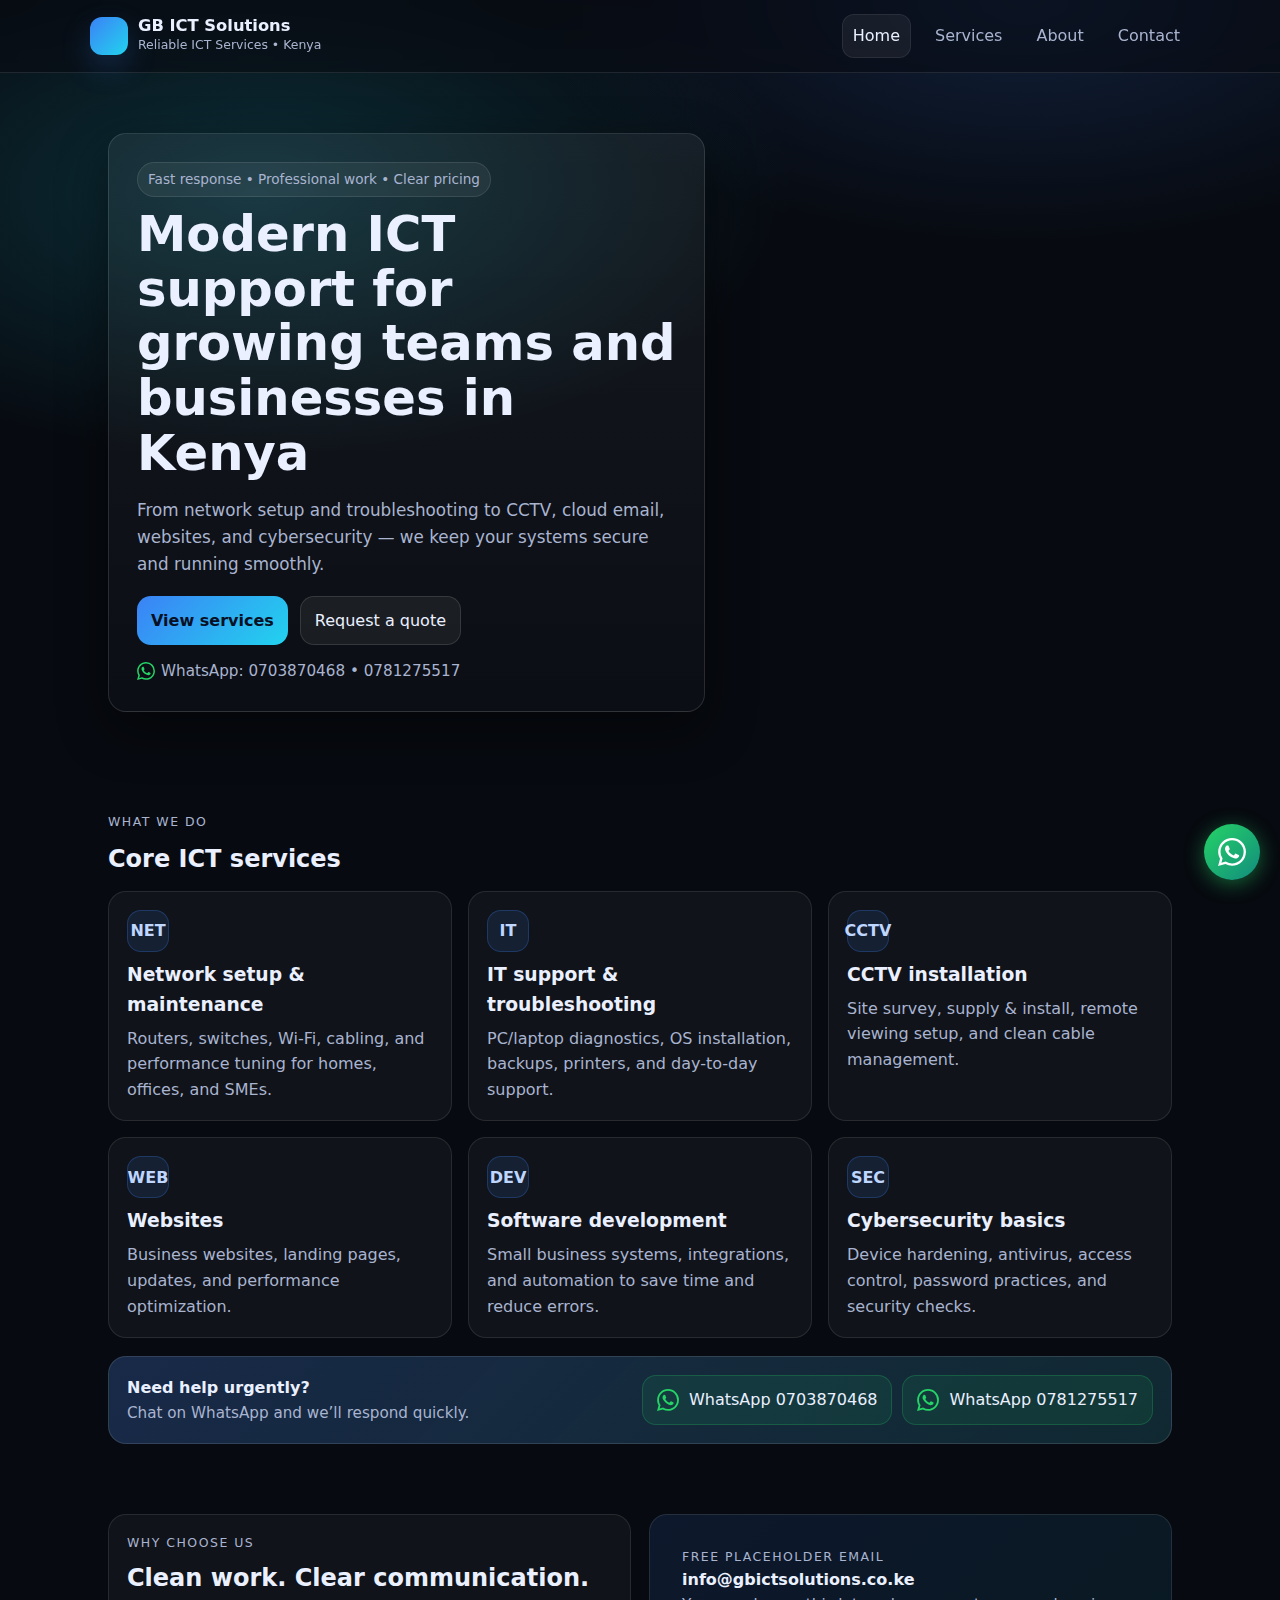
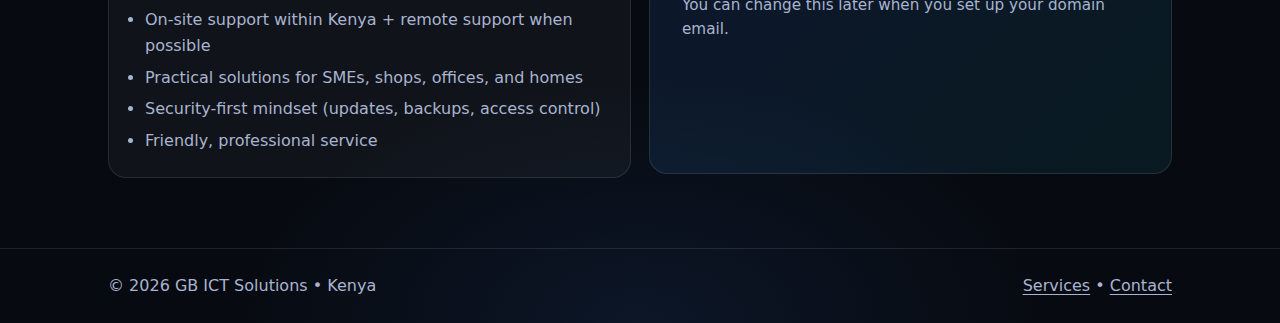
<file: docs/index.html>
<!doctype html>
<html lang="en">
<head>
<meta charset="utf-8" />
<meta name="viewport" content="width=device-width, initial-scale=1" />
<title>GB ICT Solutions | ICT Services in Kenya</title>
<meta name="description" content="GB ICT Solutions provides ICT services in Kenya: network setup, IT support, CCTV, software development, websites, cloud/email, and cybersecurity." />
<link rel="stylesheet" href="assets/css/styles.css" />
</head>
<body>
<header class="nav">
<div class="container nav-inner">
<a class="brand" href="index.html">
<div class="logo" aria-hidden="true"></div>
<span>
<span class="title">GB ICT Solutions</span>
<span class="tag">Reliable ICT Services • Kenya</span>
</span>
</a>

<nav class="links" aria-label="Main navigation">
<a data-nav href="index.html">Home</a>
<a data-nav href="services.html">Services</a>
<a data-nav href="about.html">About</a>
<a data-nav href="contact.html">Contact</a>
</nav>
</div>
</header>

<main>
<section class="hero">
<div class="container hero-grid">
<div class="hero-card">
<div class="hero-copy">
<div class="badge">Fast response • Professional work • Clear pricing</div>
<h1 class="h1">Modern ICT support for growing teams and businesses in Kenya</h1>
<p class="lead">
From network setup and troubleshooting to CCTV, cloud email, websites, and cybersecurity — we keep your systems secure and running smoothly.
</p>
<div class="cta-row">
<a class="btn primary" href="services.html">View services</a>
<a class="btn" href="contact.html">Request a quote</a>
</div>
<div style="margin-top:14px" class="small flex-center gap-6">
<span class="wa-icon-sm"></span>
WhatsApp: 0703870468 • 0781275517
</div>
</div>
</div>

</div>
</section>

<section class="section">
<div class="container">
<div class="kicker">What we do</div>
<h2 style="margin:8px 0 12px">Core ICT services</h2>

<div class="grid">
<div class="card">
<div class="icon">NET</div>
<h3>Network setup & maintenance</h3>
<p>Routers, switches, Wi‑Fi, cabling, and performance tuning for homes, offices, and SMEs.</p>
</div>
<div class="card">
<div class="icon">IT</div>
<h3>IT support & troubleshooting</h3>
<p>PC/laptop diagnostics, OS installation, backups, printers, and day-to-day support.</p>
</div>
<div class="card">
<div class="icon">CCTV</div>
<h3>CCTV installation</h3>
<p>Site survey, supply & install, remote viewing setup, and clean cable management.</p>
</div>
<div class="card">
<div class="icon">WEB</div>
<h3>Websites</h3>
<p>Business websites, landing pages, updates, and performance optimization.</p>
</div>
<div class="card">
<div class="icon">DEV</div>
<h3>Software development</h3>
<p>Small business systems, integrations, and automation to save time and reduce errors.</p>
</div>
<div class="card">
<div class="icon">SEC</div>
<h3>Cybersecurity basics</h3>
<p>Device hardening, antivirus, access control, password practices, and security checks.</p>
</div>
</div>

<div style="margin-top:18px" class="banner">
<div>
<div style="font-weight:700">Need help urgently?</div>
<div class="small">Chat on WhatsApp and we’ll respond quickly.</div>
</div>
<div style="display:flex;gap:10px;flex-wrap:wrap">
<a class="btn whatsapp" href="https://wa.me/254703870468" target="_blank" rel="noopener"><span class="wa-icon"></span> WhatsApp 0703870468</a>
<a class="btn whatsapp" href="https://wa.me/254781275517" target="_blank" rel="noopener"><span class="wa-icon"></span> WhatsApp 0781275517</a>
</div>
</div>
</div>
</section>

<section class="section" style="padding-top:0">
<div class="container split">
<div class="panel">
<div class="kicker">Why choose us</div>
<h2>Clean work. Clear communication.</h2>
<ul>
<li>On-site support within Kenya + remote support when possible</li>
<li>Practical solutions for SMEs, shops, offices, and homes</li>
<li>Security-first mindset (updates, backups, access control)</li>
<li>Friendly, professional service</li>
</ul>
</div>
<div class="panel" style="background: linear-gradient(135deg, rgba(59,130,246,.12), rgba(34,211,238,.08)); min-height:260px;">
<div style="padding:14px; max-width:520px">
<div class="kicker">Free placeholder email</div>
<div style="font-weight:700">info@gbictsolutions.co.ke</div>
<div class="small">You can change this later when you set up your domain email.</div>
</div>
</div>
</div>
</section>

</main>

<footer class="footer">
<div class="container footer-inner">
<div>© <span data-year></span> GB ICT Solutions • Kenya</div>
<div>
<a href="services.html">Services</a> • <a href="contact.html">Contact</a>
</div>
</div>
</footer>

<div class="chat-widget" id="chat-widget" aria-label="Live chat">
<div class="chat-box" id="chat-box" role="dialog" aria-label="Chat options">
<div class="chat-header">
<div class="chat-title"><span class="wa-icon"></span> Live chat</div>
<p class="chat-msg">WhatsApp or send a message — we’ll get back to you quickly.</p>
</div>
<div class="chat-tabs" role="tablist">
<button type="button" class="active" role="tab" aria-selected="true" data-chat-tab="wa">WhatsApp</button>
<button type="button" role="tab" aria-selected="false" data-chat-tab="form">Send message</button>
</div>
<div id="chat-panel-wa" class="chat-panel active" role="tabpanel">
<div class="chat-actions">
<a class="btn whatsapp" href="https://wa.me/254703870468" target="_blank" rel="noopener"><span class="wa-icon"></span> 0703870468</a>
<a class="btn whatsapp" href="https://wa.me/254781275517" target="_blank" rel="noopener"><span class="wa-icon"></span> 0781275517</a>
</div>
</div>
<div id="chat-panel-form" class="chat-panel" role="tabpanel">
<form class="chat-form" data-chat-mailto>
<input class="input" name="name" placeholder="Your name" required />
<input class="input" name="email" type="email" placeholder="Your email" required />
<textarea class="input" name="message" placeholder="Your message…" required></textarea>
<button class="btn primary" type="submit">Send message</button>
<div class="small">Opens your email app. We’ll reply to you directly.</div>
</form>
</div>
</div>
<button type="button" class="chat-toggle" id="chat-toggle" aria-label="Open chat" aria-expanded="false" aria-controls="chat-box">
<svg viewBox="0 0 24 24" fill="currentColor" aria-hidden="true"><path d="M17.472 14.382c-.297-.149-1.758-.867-2.03-.967-.273-.099-.471-.148-.67.15-.197.297-.767.966-.94 1.164-.173.199-.347.223-.644.075-.297-.15-1.255-.463-2.39-1.475-.883-.788-1.48-1.761-1.653-2.059-.173-.297-.018-.458.13-.606.134-.133.298-.347.446-.52.149-.174.198-.298.298-.497.099-.198.05-.371-.025-.52-.075-.149-.669-1.612-.916-2.207-.242-.579-.487-.5-.669-.51-.173-.008-.371-.01-.57-.01-.198 0-.52.074-.792.372-.272.297-1.04 1.016-1.04 2.479 0 1.462 1.065 2.875 1.213 3.074.149.198 2.096 3.2 5.077 4.487.709.306 1.262.489 1.694.625.712.227 1.36.195 1.871.118.571-.085 1.758-.719 2.006-1.413.248-.694.248-1.289.173-1.413-.074-.124-.272-.198-.57-.347m-5.421 7.403h.004a9.87 9.87 0 01-5.031-1.378l-.361-.214-3.741.982.998-3.648-.235-.374a9.86 9.86 0 01-1.51-5.26c.001-5.45 4.436-9.884 9.888-9.884 2.64 0 5.122 1.03 6.988 2.898a9.865 9.865 0 012.893 6.994c-.003 5.45-4.437 9.884-9.885 9.884m8.413-18.297A11.815 11.815 0 0012.05 0C5.495 0 .16 5.335.157 11.892c0 2.096.547 4.142 1.588 5.945L.057 24l6.305-1.654a11.882 11.882 0 005.683 1.448h.005c6.554 0 11.89-5.335 11.893-11.893a11.821 11.821 0 00-3.48-8.413z"/></svg>
</button>
</div>

<script src="assets/js/main.js"></script>
</body>
</html>
</file>
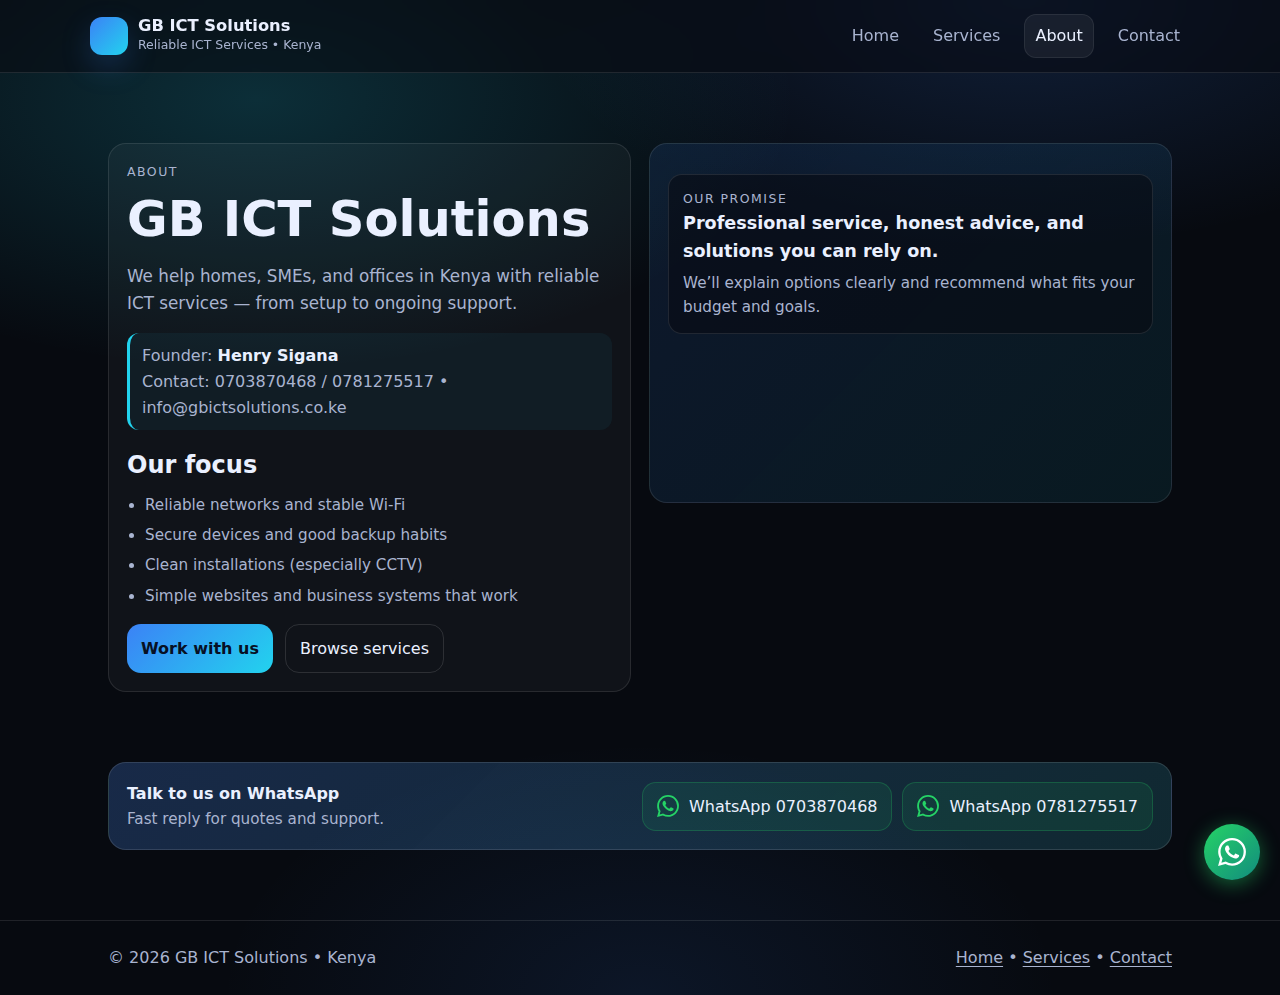
<file: docs/about.html>
<!doctype html>
<html lang="en">
<head>
<meta charset="utf-8" />
<meta name="viewport" content="width=device-width, initial-scale=1" />
<title>About | GB ICT Solutions</title>
<meta name="description" content="About GB ICT Solutions, founded by Henry Sigana. ICT services for businesses and homes in Kenya." />
<link rel="stylesheet" href="assets/css/styles.css" />
</head>
<body>
<header class="nav">
<div class="container nav-inner">
<a class="brand" href="index.html">
<div class="logo" aria-hidden="true"></div>
<span>
<span class="title">GB ICT Solutions</span>
<span class="tag">Reliable ICT Services • Kenya</span>
</span>
</a>
<nav class="links" aria-label="Main navigation">
<a data-nav href="index.html">Home</a>
<a data-nav href="services.html">Services</a>
<a data-nav href="about.html">About</a>
<a data-nav href="contact.html">Contact</a>
</nav>
</div>
</header>

<main>
<section class="section">
<div class="container split">
<div class="panel">
<div class="kicker">About</div>
<h1 class="h1" style="margin-top:10px">GB ICT Solutions</h1>
<p class="lead">
We help homes, SMEs, and offices in Kenya with reliable ICT services — from setup to ongoing support.
</p>

<div style="margin-top:14px" class="notice">
Founder: <span style="color:var(--text);font-weight:700">Henry Sigana</span><br/>
Contact: 0703870468 / 0781275517 • info@gbictsolutions.co.ke
</div>

<h2 style="margin:16px 0 8px">Our focus</h2>
<ul class="small" style="margin:0;padding-left:18px">
<li>Reliable networks and stable Wi‑Fi</li>
<li>Secure devices and good backup habits</li>
<li>Clean installations (especially CCTV)</li>
<li>Simple websites and business systems that work</li>
</ul>

<div class="cta-row" style="margin-top:16px">
<a class="btn primary" href="contact.html">Work with us</a>
<a class="btn ghost" href="services.html">Browse services</a>
</div>
</div>

<div class="panel" style="background: linear-gradient(135deg, rgba(59,130,246,.12), rgba(34,211,238,.08)); min-height:360px;">
<div style="padding:14px; margin-top:12px; max-width:520px; background: rgba(7,10,16,.55); border:1px solid rgba(255,255,255,.10); border-radius:14px">
<div class="kicker">Our promise</div>
<div style="font-weight:800;font-size:1.1rem">Professional service, honest advice, and solutions you can rely on.</div>
<div class="small" style="margin-top:6px">We’ll explain options clearly and recommend what fits your budget and goals.</div>
</div>
</div>
</div>
</section>

<section class="section" style="padding-top:0">
<div class="container">
<div class="banner">
<div>
<div style="font-weight:700">Talk to us on WhatsApp</div>
<div class="small">Fast reply for quotes and support.</div>
</div>
<div style="display:flex;gap:10px;flex-wrap:wrap">
<a class="btn whatsapp" href="https://wa.me/254703870468" target="_blank" rel="noopener"><span class="wa-icon"></span> WhatsApp 0703870468</a>
<a class="btn whatsapp" href="https://wa.me/254781275517" target="_blank" rel="noopener"><span class="wa-icon"></span> WhatsApp 0781275517</a>
</div>
</div>
</div>
</section>
</main>

<footer class="footer">
<div class="container footer-inner">
<div>© <span data-year></span> GB ICT Solutions • Kenya</div>
<div>
<a href="index.html">Home</a> • <a href="services.html">Services</a> • <a href="contact.html">Contact</a>
</div>
</div>
</footer>

<div class="chat-widget" id="chat-widget" aria-label="Live chat">
<div class="chat-box" id="chat-box" role="dialog" aria-label="Chat options">
<div class="chat-header">
<div class="chat-title"><span class="wa-icon"></span> Live chat</div>
<p class="chat-msg">WhatsApp or send a message — we’ll get back to you quickly.</p>
</div>
<div class="chat-tabs" role="tablist">
<button type="button" class="active" role="tab" aria-selected="true" data-chat-tab="wa">WhatsApp</button>
<button type="button" role="tab" aria-selected="false" data-chat-tab="form">Send message</button>
</div>
<div id="chat-panel-wa" class="chat-panel active" role="tabpanel">
<div class="chat-actions">
<a class="btn whatsapp" href="https://wa.me/254703870468" target="_blank" rel="noopener"><span class="wa-icon"></span> 0703870468</a>
<a class="btn whatsapp" href="https://wa.me/254781275517" target="_blank" rel="noopener"><span class="wa-icon"></span> 0781275517</a>
</div>
</div>
<div id="chat-panel-form" class="chat-panel" role="tabpanel">
<form class="chat-form" data-chat-mailto>
<input class="input" name="name" placeholder="Your name" required />
<input class="input" name="email" type="email" placeholder="Your email" required />
<textarea class="input" name="message" placeholder="Your message…" required></textarea>
<button class="btn primary" type="submit">Send message</button>
<div class="small">Opens your email app. We’ll reply to you directly.</div>
</form>
</div>
</div>
<button type="button" class="chat-toggle" id="chat-toggle" aria-label="Open chat" aria-expanded="false" aria-controls="chat-box">
<svg viewBox="0 0 24 24" fill="currentColor" aria-hidden="true"><path d="M17.472 14.382c-.297-.149-1.758-.867-2.03-.967-.273-.099-.471-.148-.67.15-.197.297-.767.966-.94 1.164-.173.199-.347.223-.644.075-.297-.15-1.255-.463-2.39-1.475-.883-.788-1.48-1.761-1.653-2.059-.173-.297-.018-.458.13-.606.134-.133.298-.347.446-.52.149-.174.198-.298.298-.497.099-.198.05-.371-.025-.52-.075-.149-.669-1.612-.916-2.207-.242-.579-.487-.5-.669-.51-.173-.008-.371-.01-.57-.01-.198 0-.52.074-.792.372-.272.297-1.04 1.016-1.04 2.479 0 1.462 1.065 2.875 1.213 3.074.149.198 2.096 3.2 5.077 4.487.709.306 1.262.489 1.694.625.712.227 1.36.195 1.871.118.571-.085 1.758-.719 2.006-1.413.248-.694.248-1.289.173-1.413-.074-.124-.272-.198-.57-.347m-5.421 7.403h.004a9.87 9.87 0 01-5.031-1.378l-.361-.214-3.741.982.998-3.648-.235-.374a9.86 9.86 0 01-1.51-5.26c.001-5.45 4.436-9.884 9.888-9.884 2.64 0 5.122 1.03 6.988 2.898a9.865 9.865 0 012.893 6.994c-.003 5.45-4.437 9.884-9.885 9.884m8.413-18.297A11.815 11.815 0 0012.05 0C5.495 0 .16 5.335.157 11.892c0 2.096.547 4.142 1.588 5.945L.057 24l6.305-1.654a11.882 11.882 0 005.683 1.448h.005c6.554 0 11.89-5.335 11.893-11.893a11.821 11.821 0 00-3.48-8.413z"/></svg>
</button>
</div>

<script src="assets/js/main.js"></script>
</body>
</html>
</file>
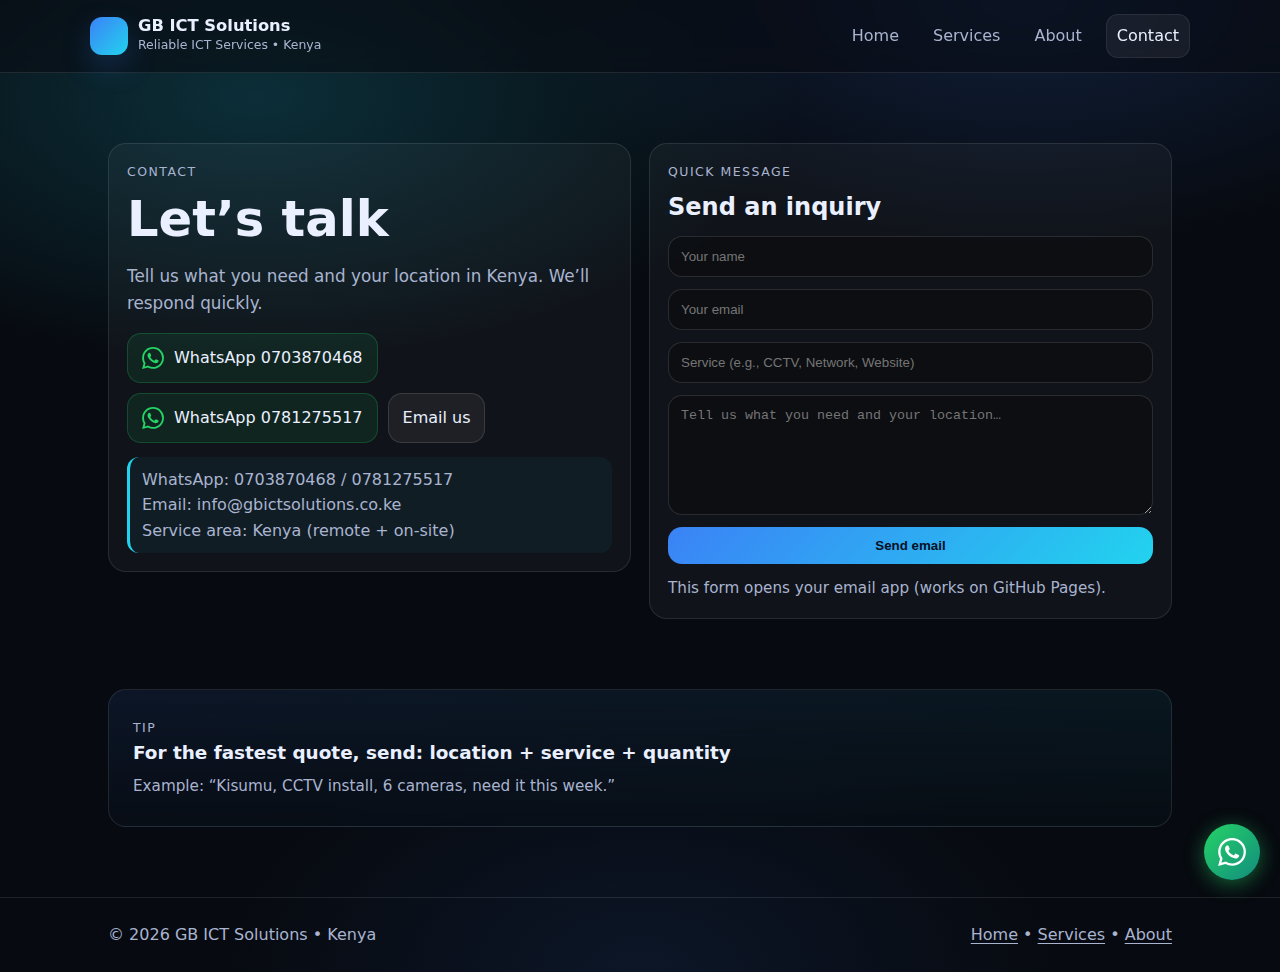
<file: docs/contact.html>
<!doctype html>
<html lang="en">
<head>
<meta charset="utf-8" />
<meta name="viewport" content="width=device-width, initial-scale=1" />
<title>Contact | GB ICT Solutions</title>
<meta name="description" content="Contact GB ICT Solutions in Kenya via WhatsApp or email. Get a quote for ICT services, CCTV, network setup, websites, and IT support." />
<link rel="stylesheet" href="assets/css/styles.css" />
</head>
<body>
<header class="nav">
<div class="container nav-inner">
<a class="brand" href="index.html">
<div class="logo" aria-hidden="true"></div>
<span>
<span class="title">GB ICT Solutions</span>
<span class="tag">Reliable ICT Services • Kenya</span>
</span>
</a>
<nav class="links" aria-label="Main navigation">
<a data-nav href="index.html">Home</a>
<a data-nav href="services.html">Services</a>
<a data-nav href="about.html">About</a>
<a data-nav href="contact.html">Contact</a>
</nav>
</div>
</header>

<main>
<section class="section">
<div class="container split">
<div class="panel">
<div class="kicker">Contact</div>
<h1 class="h1" style="margin-top:10px">Let’s talk</h1>
<p class="lead">Tell us what you need and your location in Kenya. We’ll respond quickly.</p>

<div style="display:flex; gap:10px; flex-wrap:wrap; margin-top:12px">
<a class="btn whatsapp" href="https://wa.me/254703870468" target="_blank" rel="noopener"><span class="wa-icon"></span> WhatsApp 0703870468</a>
<a class="btn whatsapp" href="https://wa.me/254781275517" target="_blank" rel="noopener"><span class="wa-icon"></span> WhatsApp 0781275517</a>
<a class="btn" href="mailto:info@gbictsolutions.co.ke">Email us</a>
</div>

<div class="notice" style="margin-top:14px">
WhatsApp: 0703870468 / 0781275517<br/>
Email: info@gbictsolutions.co.ke<br/>
Service area: Kenya (remote + on-site)
</div>
</div>

<div class="panel">
<div class="kicker">Quick message</div>
<h2 style="margin:6px 0 10px">Send an inquiry</h2>

<form class="form" data-mailto>
<input class="input" name="name" placeholder="Your name" required />
<input class="input" name="email" type="email" placeholder="Your email" required />
<input class="input" name="service" placeholder="Service (e.g., CCTV, Network, Website)" />
<textarea class="input" name="message" placeholder="Tell us what you need and your location…" required></textarea>
<button class="btn primary" type="submit">Send email</button>
<div class="small">This form opens your email app (works on GitHub Pages).</div>
</form>
</div>
</div>
</section>

<section class="section" style="padding-top:0">
<div class="container">
<div class="panel" style="
background:
linear-gradient(180deg, rgba(7,10,16,.15), rgba(7,10,16,.78)),
linear-gradient(135deg, rgba(59,130,246,.12), rgba(34,211,238,.08));">
<div style="max-width:720px;padding:10px 6px">
<div class="kicker">Tip</div>
<div style="font-weight:800;font-size:1.15rem">For the fastest quote, send: location + service + quantity</div>
<div class="small" style="margin-top:6px">Example: “Kisumu, CCTV install, 6 cameras, need it this week.”</div>
</div>
</div>
</div>
</section>
</main>

<footer class="footer">
<div class="container footer-inner">
<div>© <span data-year></span> GB ICT Solutions • Kenya</div>
<div>
<a href="index.html">Home</a> • <a href="services.html">Services</a> • <a href="about.html">About</a>
</div>
</div>
</footer>

<div class="chat-widget" id="chat-widget" aria-label="Live chat">
<div class="chat-box" id="chat-box" role="dialog" aria-label="Chat options">
<div class="chat-header">
<div class="chat-title"><span class="wa-icon"></span> Live chat</div>
<p class="chat-msg">WhatsApp or send a message — we’ll get back to you quickly.</p>
</div>
<div class="chat-tabs" role="tablist">
<button type="button" class="active" role="tab" aria-selected="true" data-chat-tab="wa">WhatsApp</button>
<button type="button" role="tab" aria-selected="false" data-chat-tab="form">Send message</button>
</div>
<div id="chat-panel-wa" class="chat-panel active" role="tabpanel">
<div class="chat-actions">
<a class="btn whatsapp" href="https://wa.me/254703870468" target="_blank" rel="noopener"><span class="wa-icon"></span> 0703870468</a>
<a class="btn whatsapp" href="https://wa.me/254781275517" target="_blank" rel="noopener"><span class="wa-icon"></span> 0781275517</a>
</div>
</div>
<div id="chat-panel-form" class="chat-panel" role="tabpanel">
<form class="chat-form" data-chat-mailto>
<input class="input" name="name" placeholder="Your name" required />
<input class="input" name="email" type="email" placeholder="Your email" required />
<textarea class="input" name="message" placeholder="Your message…" required></textarea>
<button class="btn primary" type="submit">Send message</button>
<div class="small">Opens your email app. We’ll reply to you directly.</div>
</form>
</div>
</div>
<button type="button" class="chat-toggle" id="chat-toggle" aria-label="Open chat" aria-expanded="false" aria-controls="chat-box">
<svg viewBox="0 0 24 24" fill="currentColor" aria-hidden="true"><path d="M17.472 14.382c-.297-.149-1.758-.867-2.03-.967-.273-.099-.471-.148-.67.15-.197.297-.767.966-.94 1.164-.173.199-.347.223-.644.075-.297-.15-1.255-.463-2.39-1.475-.883-.788-1.48-1.761-1.653-2.059-.173-.297-.018-.458.13-.606.134-.133.298-.347.446-.52.149-.174.198-.298.298-.497.099-.198.05-.371-.025-.52-.075-.149-.669-1.612-.916-2.207-.242-.579-.487-.5-.669-.51-.173-.008-.371-.01-.57-.01-.198 0-.52.074-.792.372-.272.297-1.04 1.016-1.04 2.479 0 1.462 1.065 2.875 1.213 3.074.149.198 2.096 3.2 5.077 4.487.709.306 1.262.489 1.694.625.712.227 1.36.195 1.871.118.571-.085 1.758-.719 2.006-1.413.248-.694.248-1.289.173-1.413-.074-.124-.272-.198-.57-.347m-5.421 7.403h.004a9.87 9.87 0 01-5.031-1.378l-.361-.214-3.741.982.998-3.648-.235-.374a9.86 9.86 0 01-1.51-5.26c.001-5.45 4.436-9.884 9.888-9.884 2.64 0 5.122 1.03 6.988 2.898a9.865 9.865 0 012.893 6.994c-.003 5.45-4.437 9.884-9.885 9.884m8.413-18.297A11.815 11.815 0 0012.05 0C5.495 0 .16 5.335.157 11.892c0 2.096.547 4.142 1.588 5.945L.057 24l6.305-1.654a11.882 11.882 0 005.683 1.448h.005c6.554 0 11.89-5.335 11.893-11.893a11.821 11.821 0 00-3.48-8.413z"/></svg>
</button>
</div>

<script src="assets/js/main.js"></script>
</body>
</html>
</file>
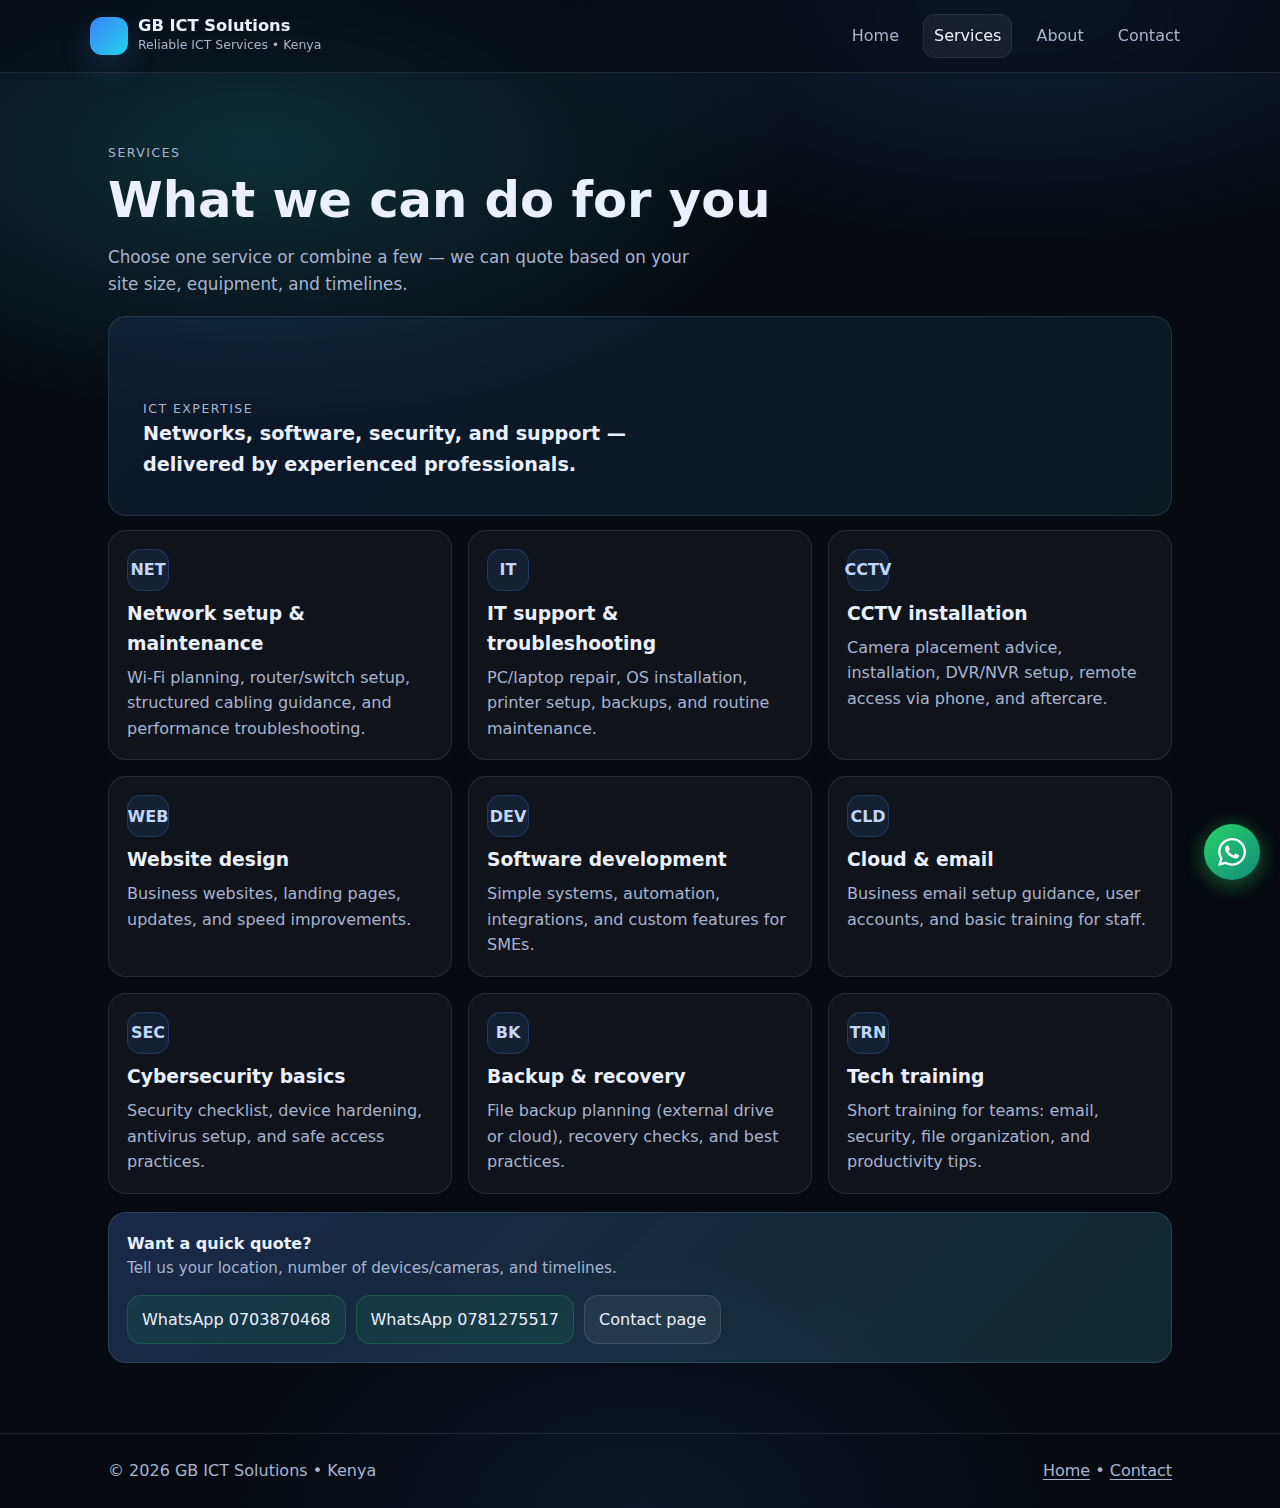
<file: docs/services.html>
<!doctype html>
<html lang="en">
<head>
<meta charset="utf-8" />
<meta name="viewport" content="width=device-width, initial-scale=1" />
<title>Services | GB ICT Solutions</title>
<meta name="description" content="ICT services in Kenya: networks, IT support, CCTV, websites, software development, cloud/email, cybersecurity and more." />
<link rel="stylesheet" href="assets/css/styles.css" />
</head>
<body>
<header class="nav">
<div class="container nav-inner">
<a class="brand" href="index.html">
<div class="logo" aria-hidden="true"></div>
<span>
<span class="title">GB ICT Solutions</span>
<span class="tag">Reliable ICT Services • Kenya</span>
</span>
</a>
<nav class="links" aria-label="Main navigation">
<a data-nav href="index.html">Home</a>
<a data-nav href="services.html">Services</a>
<a data-nav href="about.html">About</a>
<a data-nav href="contact.html">Contact</a>
</nav>
</div>
</header>

<main>
<section class="section">
<div class="container">
<div class="kicker">Services</div>
<h1 class="h1" style="margin-top:10px">What we can do for you</h1>
<p class="lead">Choose one service or combine a few — we can quote based on your site size, equipment, and timelines.</p>

<div class="panel" style="margin-top:18px;min-height:200px;background: linear-gradient(135deg, rgba(59,130,246,.12), rgba(34,211,238,.08)); border-radius:var(--radius); display:flex; align-items:flex-end;">
<div style="padding:16px; max-width:560px;">
<div class="kicker">ICT expertise</div>
<div style="font-weight:700; font-size:1.2rem;">Networks, software, security, and support — delivered by experienced professionals.</div>
</div>
</div>

<div class="grid" style="margin-top:14px">
<div class="card">
<div class="icon">NET</div>
<h3>Network setup & maintenance</h3>
<p>Wi‑Fi planning, router/switch setup, structured cabling guidance, and performance troubleshooting.</p>
</div>
<div class="card">
<div class="icon">IT</div>
<h3>IT support & troubleshooting</h3>
<p>PC/laptop repair, OS installation, printer setup, backups, and routine maintenance.</p>
</div>
<div class="card">
<div class="icon">CCTV</div>
<h3>CCTV installation</h3>
<p>Camera placement advice, installation, DVR/NVR setup, remote access via phone, and aftercare.</p>
</div>

<div class="card">
<div class="icon">WEB</div>
<h3>Website design</h3>
<p>Business websites, landing pages, updates, and speed improvements.</p>
</div>
<div class="card">
<div class="icon">DEV</div>
<h3>Software development</h3>
<p>Simple systems, automation, integrations, and custom features for SMEs.</p>
</div>
<div class="card">
<div class="icon">CLD</div>
<h3>Cloud & email</h3>
<p>Business email setup guidance, user accounts, and basic training for staff.</p>
</div>

<div class="card">
<div class="icon">SEC</div>
<h3>Cybersecurity basics</h3>
<p>Security checklist, device hardening, antivirus setup, and safe access practices.</p>
</div>
<div class="card">
<div class="icon">BK</div>
<h3>Backup & recovery</h3>
<p>File backup planning (external drive or cloud), recovery checks, and best practices.</p>
</div>
<div class="card">
<div class="icon">TRN</div>
<h3>Tech training</h3>
<p>Short training for teams: email, security, file organization, and productivity tips.</p>
</div>
</div>

<div style="margin-top:18px" class="banner">
<div>
<div style="font-weight:700">Want a quick quote?</div>
<div class="small">Tell us your location, number of devices/cameras, and timelines.</div>
</div>
<div style="display:flex;gap:10px;flex-wrap:wrap">
<a class="btn whatsapp" href="https://wa.me/254703870468" target="_blank" rel="noopener">WhatsApp 0703870468</a>
<a class="btn whatsapp" href="https://wa.me/254781275517" target="_blank" rel="noopener">WhatsApp 0781275517</a>
<a class="btn" href="contact.html">Contact page</a>
</div>
</div>

</div>
</section>
</main>

<footer class="footer">
<div class="container footer-inner">
<div>© <span data-year></span> GB ICT Solutions • Kenya</div>
<div>
<a href="index.html">Home</a> • <a href="contact.html">Contact</a>
</div>
</div>
</footer>

<div class="chat-widget" id="chat-widget" aria-label="Live chat">
<div class="chat-box" id="chat-box" role="dialog" aria-label="Chat options">
<div class="chat-header">
<div class="chat-title"><span class="wa-icon"></span> Live chat</div>
<p class="chat-msg">WhatsApp or send a message — we’ll get back to you quickly.</p>
</div>
<div class="chat-tabs" role="tablist">
<button type="button" class="active" role="tab" aria-selected="true" data-chat-tab="wa">WhatsApp</button>
<button type="button" role="tab" aria-selected="false" data-chat-tab="form">Send message</button>
</div>
<div id="chat-panel-wa" class="chat-panel active" role="tabpanel">
<div class="chat-actions">
<a class="btn whatsapp" href="https://wa.me/254703870468" target="_blank" rel="noopener"><span class="wa-icon"></span> 0703870468</a>
<a class="btn whatsapp" href="https://wa.me/254781275517" target="_blank" rel="noopener"><span class="wa-icon"></span> 0781275517</a>
</div>
</div>
<div id="chat-panel-form" class="chat-panel" role="tabpanel">
<form class="chat-form" data-chat-mailto>
<input class="input" name="name" placeholder="Your name" required />
<input class="input" name="email" type="email" placeholder="Your email" required />
<textarea class="input" name="message" placeholder="Your message…" required></textarea>
<button class="btn primary" type="submit">Send message</button>
<div class="small">Opens your email app. We’ll reply to you directly.</div>
</form>
</div>
</div>
<button type="button" class="chat-toggle" id="chat-toggle" aria-label="Open chat" aria-expanded="false" aria-controls="chat-box">
<svg viewBox="0 0 24 24" fill="currentColor" aria-hidden="true"><path d="M17.472 14.382c-.297-.149-1.758-.867-2.03-.967-.273-.099-.471-.148-.67.15-.197.297-.767.966-.94 1.164-.173.199-.347.223-.644.075-.297-.15-1.255-.463-2.39-1.475-.883-.788-1.48-1.761-1.653-2.059-.173-.297-.018-.458.13-.606.134-.133.298-.347.446-.52.149-.174.198-.298.298-.497.099-.198.05-.371-.025-.52-.075-.149-.669-1.612-.916-2.207-.242-.579-.487-.5-.669-.51-.173-.008-.371-.01-.57-.01-.198 0-.52.074-.792.372-.272.297-1.04 1.016-1.04 2.479 0 1.462 1.065 2.875 1.213 3.074.149.198 2.096 3.2 5.077 4.487.709.306 1.262.489 1.694.625.712.227 1.36.195 1.871.118.571-.085 1.758-.719 2.006-1.413.248-.694.248-1.289.173-1.413-.074-.124-.272-.198-.57-.347m-5.421 7.403h.004a9.87 9.87 0 01-5.031-1.378l-.361-.214-3.741.982.998-3.648-.235-.374a9.86 9.86 0 01-1.51-5.26c.001-5.45 4.436-9.884 9.888-9.884 2.64 0 5.122 1.03 6.988 2.898a9.865 9.865 0 012.893 6.994c-.003 5.45-4.437 9.884-9.885 9.884m8.413-18.297A11.815 11.815 0 0012.05 0C5.495 0 .16 5.335.157 11.892c0 2.096.547 4.142 1.588 5.945L.057 24l6.305-1.654a11.882 11.882 0 005.683 1.448h.005c6.554 0 11.89-5.335 11.893-11.893a11.821 11.821 0 00-3.48-8.413z"/></svg>
</button>
</div>

<script src="assets/js/main.js"></script>
</body>
</html>
</file>
<file: docs/assets/css/styles.css>
:root{
--bg:#070A10;
--panel:#0D1220;
--panel2:#0B1020;
--text:#EAF0FF;
--muted:#A9B4D0;
--line:rgba(255,255,255,.10);
--accent:#3B82F6;
--accent2:#22D3EE;
--shadow: 0 18px 50px rgba(0,0,0,.45);
--radius:18px;
--max:1100px;
}

*{box-sizing:border-box}
html,body{margin:0;padding:0}
body{
font-family: ui-sans-serif, system-ui, -apple-system, Segoe UI, Roboto, Arial, "Noto Sans", "Helvetica Neue", sans-serif;
background:
radial-gradient(900px 450px at 20% 10%, rgba(34,211,238,.18), transparent 60%),
radial-gradient(900px 450px at 80% 0%, rgba(59,130,246,.18), transparent 55%),
radial-gradient(700px 420px at 50% 100%, rgba(59,130,246,.10), transparent 60%),
var(--bg);
color:var(--text);
line-height:1.6;
}

a{color:inherit;text-decoration:none}
img{max-width:100%;display:block}

.container{max-width:var(--max);margin:0 auto;padding:0 18px}
.section{padding:70px 0}
.small{font-size:.95rem;color:var(--muted)}
.kicker{letter-spacing:.12em;text-transform:uppercase;color:var(--muted);font-size:.78rem}

.nav{
position:sticky;top:0;z-index:50;
backdrop-filter: blur(10px);
background: rgba(7,10,16,.55);
border-bottom: 1px solid var(--line);
}
.nav-inner{
display:flex;align-items:center;justify-content:space-between;
padding:14px 0; gap:14px;
}
.brand{
display:flex;align-items:center;gap:10px;font-weight:700;
}
.logo{
width:38px;height:38px;border-radius:12px;
background: linear-gradient(135deg, var(--accent), var(--accent2));
box-shadow: 0 12px 30px rgba(59,130,246,.22);
}
.brand span{display:block}
.brand .title{font-size:1.02rem;line-height:1.1}
.brand .tag{font-size:.78rem;color:var(--muted);font-weight:500}

.links{display:flex;gap:14px;flex-wrap:wrap;align-items:center}
.links a{
padding:8px 10px;border-radius:12px;
color:var(--muted);
}
.links a.active, .links a:hover{
color:var(--text);
background: rgba(255,255,255,.06);
border:1px solid rgba(255,255,255,.08);
}

.btn{
display:inline-flex;align-items:center;justify-content:center;
gap:10px;
padding:11px 14px;border-radius:14px;
border:1px solid rgba(255,255,255,.12);
background: rgba(255,255,255,.06);
color:var(--text);
box-shadow: none;
transition: transform .08s ease, background .15s ease, border-color .15s ease;
cursor:pointer;
}
.btn:hover{transform: translateY(-1px); background: rgba(255,255,255,.08); border-color: rgba(255,255,255,.18)}
.btn.primary{
border:none;
background: linear-gradient(135deg, var(--accent), var(--accent2));
color:#071024;
font-weight:700;
}
.btn.ghost{
background: transparent;
}
.btn.whatsapp{
background: rgba(34,197,94,.10);
border-color: rgba(34,197,94,.25);
}
.btn.whatsapp:hover{background: rgba(34,197,94,.14)}

.wa-icon{
width:22px;height:22px;
background:url("data:image/svg+xml,%3Csvg xmlns='http://www.w3.org/2000/svg' viewBox='0 0 24 24' fill='%2325D366'%3E%3Cpath d='M17.472 14.382c-.297-.149-1.758-.867-2.03-.967-.273-.099-.471-.148-.67.15-.197.297-.767.966-.94 1.164-.173.199-.347.223-.644.075-.297-.15-1.255-.463-2.39-1.475-.883-.788-1.48-1.761-1.653-2.059-.173-.297-.018-.458.13-.606.134-.133.298-.347.446-.52.149-.174.198-.298.298-.497.099-.198.05-.371-.025-.52-.075-.149-.669-1.612-.916-2.207-.242-.579-.487-.5-.669-.51-.173-.008-.371-.01-.57-.01-.198 0-.52.074-.792.372-.272.297-1.04 1.016-1.04 2.479 0 1.462 1.065 2.875 1.213 3.074.149.198 2.096 3.2 5.077 4.487.709.306 1.262.489 1.694.625.712.227 1.36.195 1.871.118.571-.085 1.758-.719 2.006-1.413.248-.694.248-1.289.173-1.413-.074-.124-.272-.198-.57-.347m-5.421 7.403h.004a9.87 9.87 0 01-5.031-1.378l-.361-.214-3.741.982.998-3.648-.235-.374a9.86 9.86 0 01-1.51-5.26c.001-5.45 4.436-9.884 9.888-9.884 2.64 0 5.122 1.03 6.988 2.898a9.865 9.865 0 012.893 6.994c-.003 5.45-4.437 9.884-9.885 9.884m8.413-18.297A11.815 11.815 0 0012.05 0C5.495 0 .16 5.335.157 11.892c0 2.096.547 4.142 1.588 5.945L.057 24l6.305-1.654a11.882 11.882 0 005.683 1.448h.005c6.554 0 11.89-5.335 11.893-11.893a11.821 11.821 0 00-3.48-8.413z'/%3E%3C/svg%3E") center/contain no-repeat;
display:inline-block;
vertical-align:middle;
flex-shrink:0;
}
.wa-icon-sm{
width:18px;height:18px;
background:url("data:image/svg+xml,%3Csvg xmlns='http://www.w3.org/2000/svg' viewBox='0 0 24 24' fill='%2325D366'%3E%3Cpath d='M17.472 14.382c-.297-.149-1.758-.867-2.03-.967-.273-.099-.471-.148-.67.15-.197.297-.767.966-.94 1.164-.173.199-.347.223-.644.075-.297-.15-1.255-.463-2.39-1.475-.883-.788-1.48-1.761-1.653-2.059-.173-.297-.018-.458.13-.606.134-.133.298-.347.446-.52.149-.174.198-.298.298-.497.099-.198.05-.371-.025-.52-.075-.149-.669-1.612-.916-2.207-.242-.579-.487-.5-.669-.51-.173-.008-.371-.01-.57-.01-.198 0-.52.074-.792.372-.272.297-1.04 1.016-1.04 2.479 0 1.462 1.065 2.875 1.213 3.074.149.198 2.096 3.2 5.077 4.487.709.306 1.262.489 1.694.625.712.227 1.36.195 1.871.118.571-.085 1.758-.719 2.006-1.413.248-.694.248-1.289.173-1.413-.074-.124-.272-.198-.57-.347m-5.421 7.403h.004a9.87 9.87 0 01-5.031-1.378l-.361-.214-3.741.982.998-3.648-.235-.374a9.86 9.86 0 01-1.51-5.26c.001-5.45 4.436-9.884 9.888-9.884 2.64 0 5.122 1.03 6.988 2.898a9.865 9.865 0 012.893 6.994c-.003 5.45-4.437 9.884-9.885 9.884m8.413-18.297A11.815 11.815 0 0012.05 0C5.495 0 .16 5.335.157 11.892c0 2.096.547 4.142 1.588 5.945L.057 24l6.305-1.654a11.882 11.882 0 005.683 1.448h.005c6.554 0 11.89-5.335 11.893-11.893a11.821 11.821 0 00-3.48-8.413z'/%3E%3C/svg%3E") center/contain no-repeat;
display:inline-block;
vertical-align:middle;
}
.flex-center{display:flex;align-items:center}
.gap-6{gap:6px}

.hero{
padding:60px 0 30px;
}
.hero-grid{
display:grid;
grid-template-columns: 1.15fr .85fr;
gap:26px;
align-items:stretch;
}
.hero-card{
background: linear-gradient(180deg, rgba(255,255,255,.06), rgba(255,255,255,.02));
border:1px solid rgba(255,255,255,.12);
border-radius: var(--radius);
box-shadow: var(--shadow);
overflow:hidden;
}
.hero-copy{padding:28px}
.h1{
font-size: clamp(2rem, 4.2vw, 3.1rem);
line-height:1.1;
margin:10px 0 12px;
}
.lead{color:var(--muted);font-size:1.05rem;max-width:55ch}
.cta-row{display:flex;gap:12px;flex-wrap:wrap;margin-top:18px}

.hero-photo{
min-height: 340px;
background: linear-gradient(135deg, rgba(59,130,246,.15), rgba(34,211,238,.10));
display:none;
}
.team-section .kicker{ margin-bottom:4px }
.team-section .ict-gallery{ margin-top:12px }
/* ICT image gallery */
.ict-gallery{
display:grid;
grid-template-columns: repeat(3, 1fr);
gap:14px;
margin-top:14px;
}
.ict-gallery .gallery-card{
aspect-ratio: 4/3;
border-radius: var(--radius);
overflow: hidden;
border:1px solid rgba(255,255,255,.1);
background-size:cover;
background-position:center;
position:relative;
}
.ict-gallery .gallery-card::after{
content:"";
position:absolute;
inset:0;
background: linear-gradient(180deg, transparent 40%, rgba(7,10,16,.85) 100%);
}
.ict-gallery .gallery-card .gallery-label{
position:absolute;
bottom:0;
left:0;
right:0;
padding:12px 14px;
z-index:1;
color:var(--text);
font-weight:600;
font-size:.9rem;
}
@media (max-width: 768px){
.ict-gallery{ grid-template-columns: 1fr 1fr }
}
@media (max-width: 480px){
.ict-gallery{ grid-template-columns: 1fr }
}

.grid{
display:grid;
grid-template-columns: repeat(12, 1fr);
gap:16px;
}
.card{
grid-column: span 4;
background: rgba(255,255,255,.04);
border:1px solid rgba(255,255,255,.10);
border-radius: var(--radius);
padding:18px;
}
.card h3{margin:8px 0 6px}
.card p{margin:0;color:var(--muted)}
.icon{
width:42px;height:42px;border-radius:14px;
background: rgba(59,130,246,.12);
border:1px solid rgba(59,130,246,.25);
display:flex;align-items:center;justify-content:center;
font-weight:800;color:#BFD6FF;
}

.split{
display:grid;
grid-template-columns: 1fr 1fr;
gap:18px;
align-items:start;
}
.panel{
background: rgba(255,255,255,.04);
border:1px solid rgba(255,255,255,.10);
border-radius: var(--radius);
padding:18px;
}
.panel h2{margin:6px 0 10px}
.panel ul{margin:0;padding-left:18px;color:var(--muted)}
.panel li{margin:6px 0}

.banner{
background:
linear-gradient(135deg, rgba(59,130,246,.22), rgba(34,211,238,.12)),
rgba(255,255,255,.03);
border:1px solid rgba(255,255,255,.12);
border-radius: var(--radius);
padding:18px;
display:flex;
align-items:center;
justify-content:space-between;
gap:14px;
flex-wrap:wrap;
}

.footer{
border-top:1px solid var(--line);
padding:24px 0;
color:var(--muted);
}
.footer-inner{display:flex;justify-content:space-between;gap:14px;flex-wrap:wrap}
.footer a{color:var(--muted);text-decoration:underline;text-underline-offset:3px}

.form{
display:grid;
gap:12px;
}
.input{
width:100%;
padding:12px 12px;
border-radius: 14px;
border:1px solid rgba(255,255,255,.12);
background: rgba(0,0,0,.25);
color:var(--text);
outline:none;
}
textarea.input{min-height:120px;resize:vertical}

.notice{
border-left: 3px solid var(--accent2);
padding:10px 12px;
background: rgba(34,211,238,.06);
border-radius: 12px;
color: var(--muted);
}

.badge{
display:inline-flex;gap:8px;align-items:center;
padding:6px 10px;border-radius:999px;
background: rgba(255,255,255,.06);
border:1px solid rgba(255,255,255,.10);
color:var(--muted);
font-size:.85rem;
}

/* Live chat widget */
.chat-widget{
position:fixed;
bottom:20px;
right:20px;
z-index:100;
font-size:15px;
}
.chat-toggle{
width:56px;
height:56px;
border-radius:50%;
background: linear-gradient(135deg, #25D366, #128C7E);
color:#fff;
border:none;
box-shadow: 0 4px 20px rgba(37,211,102,.45);
cursor:pointer;
display:flex;
align-items:center;
justify-content:center;
transition: transform .2s ease, box-shadow .2s ease;
}
.chat-toggle:hover{
transform: scale(1.06);
box-shadow: 0 6px 24px rgba(37,211,102,.5);
}
.chat-toggle svg{
width:28px;
height:28px;
}
.chat-box{
position:absolute;
bottom:70px;
right:0;
width:340px;
max-width:calc(100vw - 40px);
max-height:85vh;
overflow:auto;
background: var(--panel);
border:1px solid var(--line);
border-radius: var(--radius);
box-shadow: var(--shadow);
padding:0;
opacity:0;
visibility:hidden;
transform: translateY(10px);
transition: opacity .2s ease, transform .2s ease, visibility .2s;
}
.chat-box.open{
opacity:1;
visibility:visible;
transform: translateY(0);
}
.chat-box .chat-header{
padding:14px 16px 10px;
border-bottom:1px solid var(--line);
}
.chat-box .chat-title{
font-weight:700;
margin-bottom:4px;
display:flex;
align-items:center;
gap:8px;
}
.chat-box .chat-title .wa-icon{width:24px;height:24px}
.chat-box .chat-msg{
color:var(--muted);
font-size:.85rem;
margin-bottom:0;
line-height:1.4;
}
.chat-tabs{
display:flex;
gap:0;
padding:0 16px;
margin-bottom:0;
border-bottom:1px solid var(--line);
}
.chat-tabs button{
flex:1;
padding:10px 8px;
font-size:.85rem;
font-weight:600;
color:var(--muted);
background:transparent;
border:none;
border-bottom:2px solid transparent;
cursor:pointer;
transition: color .15s, border-color .15s;
}
.chat-tabs button:hover{color:var(--text)}
.chat-tabs button.active{
color:var(--accent2);
border-bottom-color:var(--accent2);
}
.chat-panel{
display:none;
padding:14px 16px 16px;
}
.chat-panel.active{display:block}
.chat-box .chat-actions{
display:flex;
flex-direction:column;
gap:8px;
}
.chat-box .chat-actions .btn{
width:100%;
justify-content:center;
}
.chat-form{
display:grid;
gap:10px;
}
.chat-form .input{
padding:10px 12px;
font-size:.9rem;
min-height:auto;
}
.chat-form textarea.input{min-height:80px;resize:vertical}
.chat-form .btn{margin-top:4px}
.chat-form .small{font-size:.8rem;margin-top:2px}

@media (max-width: 920px){
.hero-grid{grid-template-columns:1fr}
.card{grid-column: span 6}
.split{grid-template-columns:1fr}
}
@media (max-width: 560px){
.card{grid-column: span 12}
.links{gap:8px}
}
</file>
